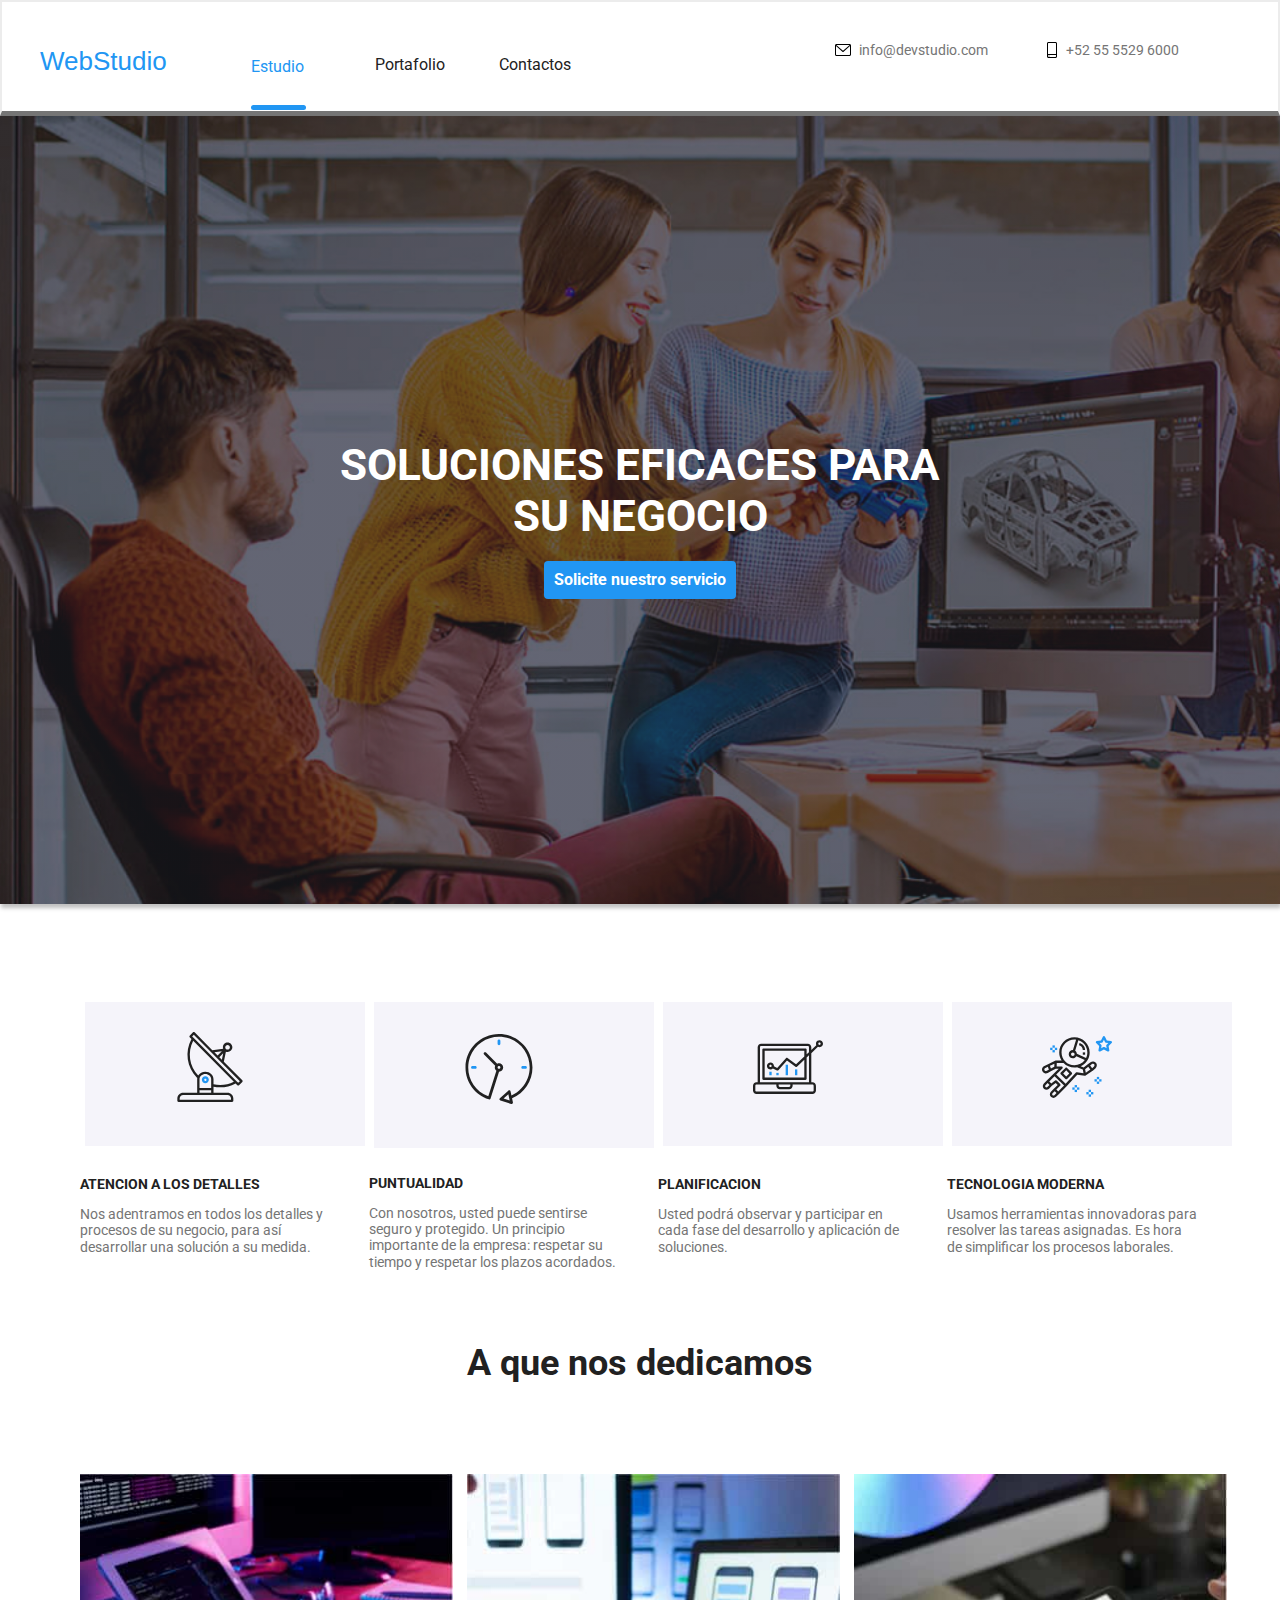
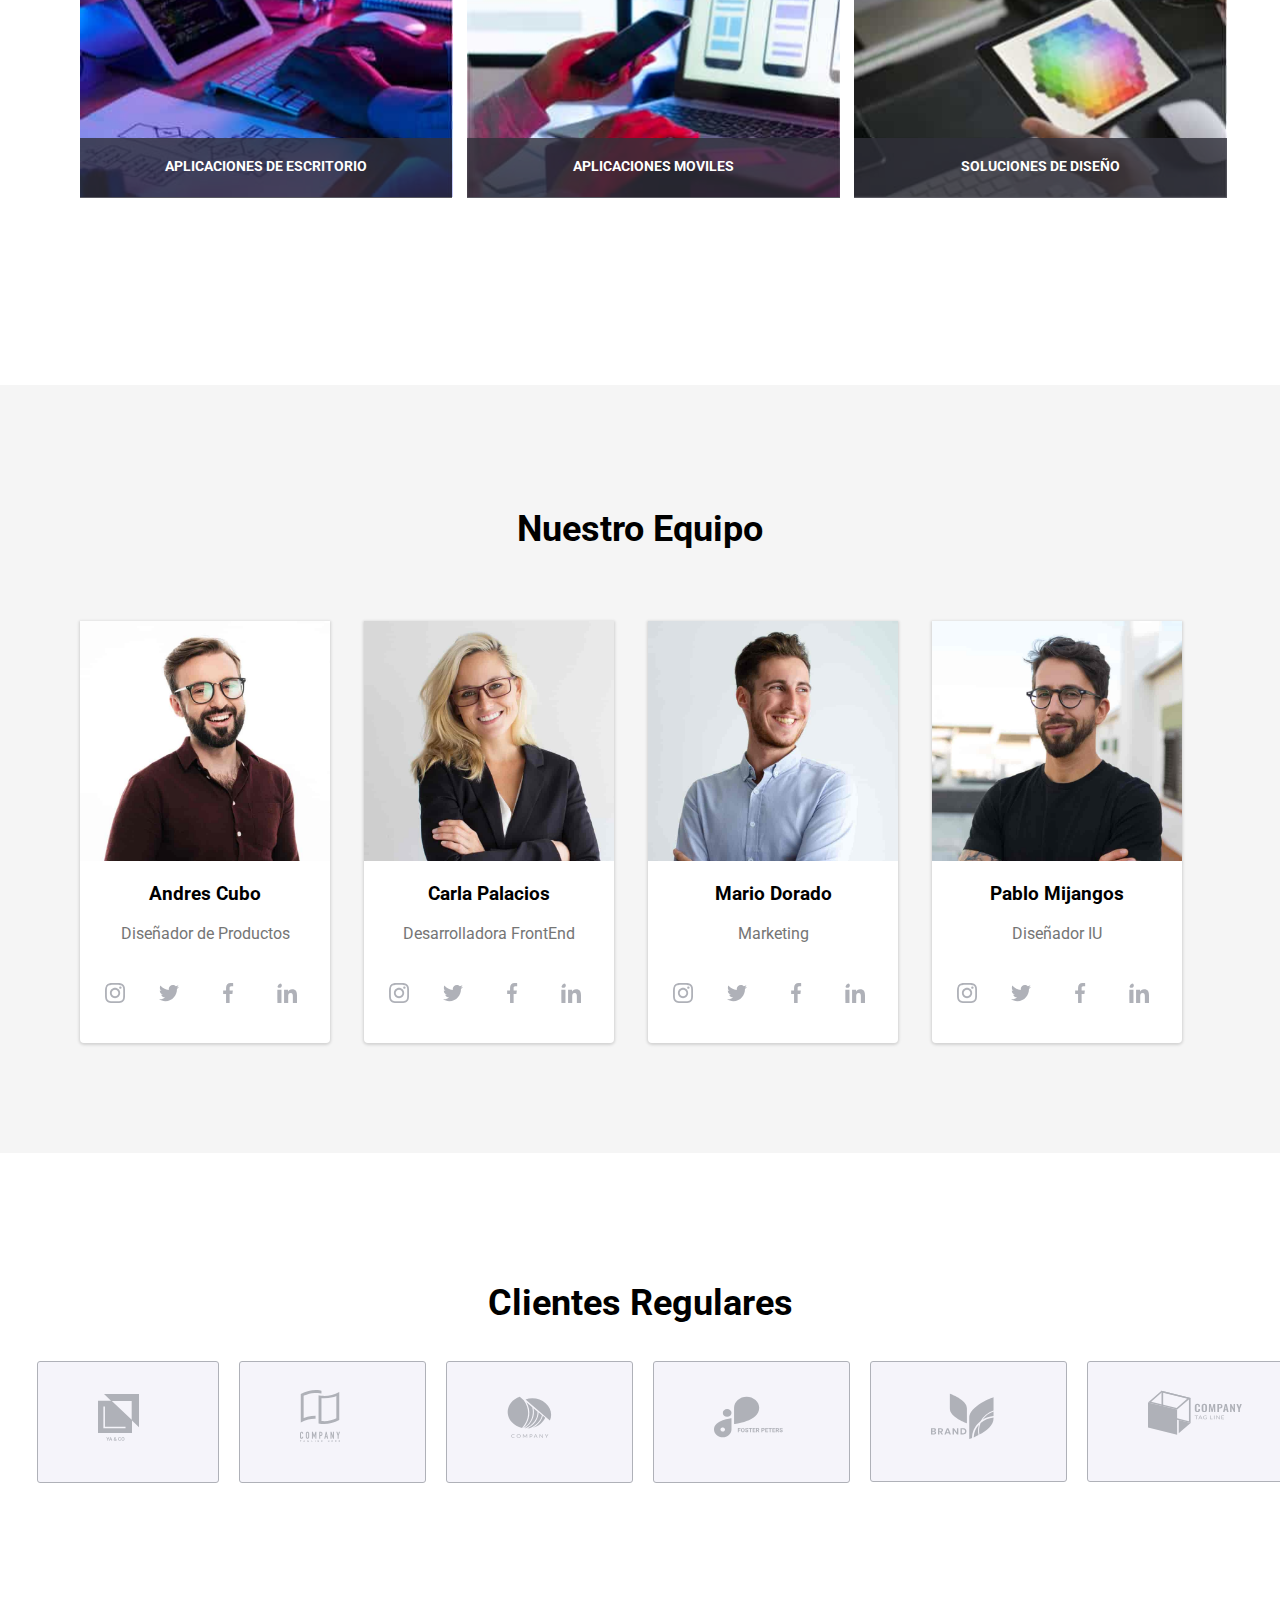
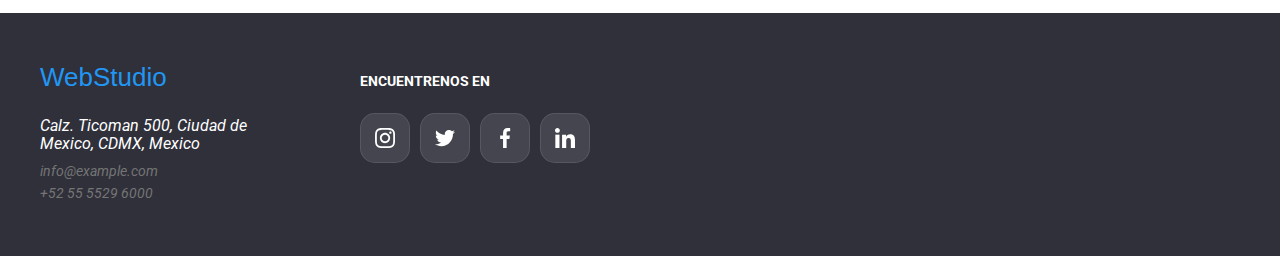
<file: index.html>
<!DOCTYPE html>
<html lang="es">
  <head>
    <meta charset="UTF-8" />
    <meta name="viewport" content="width=device-width, initial-scale=1.0" />
    <link rel="stylesheet" href="images/" />
    <link rel="stylesheet" href="./css/styles.css" />
    <link rel="preconnect" href="https://fonts.googleapis.com" />
    <link rel="preconnect" href="https://fonts.gstatic.com" crossorigin />
    <link
      href="https://fonts.googleapis.com/css2?family=Roboto:wght@400;500;700;900&display=swap"
      rel="stylesheet"
    />
    <link rel="stylesheet" href="./css/normalize.css" />

    <title>Tarea</title>
  </head>
  <body>
    <header class="linea">
      <div class="container-head">
        <nav class="nav">
          <a class="nav-web" href="WebStudio">WebStudio</a>
          <ul class="nav-ul">
            <li class="nav-li">
              <a class="nav-a" href="./index.html">Estudio</a>
            </li>
            <li class="nav-li"><a href="./portofolio.html">Portafolio</a></li>
            <li class="nav-li"><a href="Contactos">Contactos</a></li>
          </ul>
        </nav>
        <ul class="email-ul">
          <li class="email-li">
            <div class="celu">
              <svg class="nav-email-correo">
                <use href="./images/icons.svg#email"></use>
              </svg>
              <a class="nav-email" href="mailto:info@devstudio.com"
                >info@devstudio.com
              </a>
            </div>
          </li>
          <li class="email-li">
            <div class="celu">
              <svg class="phone">
                <use href="./images/icons.svg#smartphone"></use>
              </svg>
              <a class="nav-email" href="tel:+52 55 5529 6000"
                >+52 55 5529 6000
              </a>
            </div>
          </li>
        </ul>
      </div>
    </header>
    <main>
      <section class="section fond">
        <div class="slogan container">
          <h1 class="h1-slogan">SOLUCIONES EFICACES PARA<br />SU NEGOCIO</h1>
          <button type="button" class="btn" data-modal-open>
            Solicite nuestro servicio
          </button>
        </div>
      </section>
      <section class="section">
        <div class="container">
          <ul>
            <li class="title">
              <div class="atras">
                <svg class="antena">
                  <use href="./images/icons.svg#antena"></use>
                </svg>
              </div>
              <h3 class="title-tittle">ATENCION A LOS DETALLES</h3>
              <p class="texto">
                Nos adentramos en todos los detalles y procesos de su negocio,
                para así desarrollar una solución a su medida.
              </p>
            </li>
            <li class="title">
              <div class="atras-1">
                <svg class="reloj">
                  <use href="./images/icons.svg#clock"></use>
                </svg>
              </div>
              <h3 class="title-tittle-1">PUNTUALIDAD</h3>
              <p class="texto-2">
                Con nosotros, usted puede sentirse seguro y protegido. Un
                principio importante de la empresa: respetar su tiempo y
                respetar los plazos acordados.
              </p>
            </li>
            <li class="title">
              <div class="atras">
                <svg class="computer">
                  <use href="./images/icons.svg#diagram"></use>
                </svg>
              </div>
              <h3 class="title-tittle">PLANIFICACION</h3>
              <p class="texto">
                Usted podrá observar y participar en cada fase del desarrollo y
                aplicación de soluciones.
              </p>
            </li>
            <li class="title">
              <div class="atras">
                <svg class="astronauta">
                  <use href="./images/icons.svg#astronaut"></use>
                </svg>
              </div>
              <h3 class="title-tittle">TECNOLOGIA MODERNA</h3>
              <p class="texto">
                Usamos herramientas innovadoras para resolver las tareas
                asignadas. Es hora de simplificar los procesos laborales.
              </p>
            </li>
          </ul>
        </div>
      </section>
      <section class="section">
        <div class="container">
          <h2 class="titular">A que nos dedicamos</h2>
          <ul>
            <li class="photo">
              <img
                class="img-1"
                src="images/imagen.jpg"
                alt="teclado computador"
                width="373px"
              />
              <div class="compu">
                <h3 class="app">APLICACIONES DE ESCRITORIO</h3>
              </div>
            </li>
            <li class="photo">
              <img
                src="images/imagen 2.jpg"
                alt="celular en las manos"
                width="373px"
              />
              <div class="cel">
                <h3 class="app">APLICACIONES MOVILES</h3>
              </div>
            </li>
            <li class="photo">
              <img
                src="images/imagen 3.jpg"
                alt="tablet en la mano"
                width="373px"
              />
              <div class="cel">
                <h3 class="app">SOLUCIONES DE DISEÑO</h3>
              </div>
            </li>
          </ul>
        </div>
      </section>
      <section class="section fondo">
        <div class="container">
          <h2 class="team">Nuestro Equipo</h2>
          <ul>
            <li class="photo-1">
              <img src="images/support 1.jpg" alt="Andres" width="250px" />
              <h3 class="h3">Andres Cubo</h3>
              <p class="profesion">Diseñador de Productos</p>
              <svg class="icono">
                <use href="./images/icons.svg#instagram"></use>
              </svg>
              <svg class="icono1">
                <use href="./images/icons.svg#twitter"></use>
              </svg>
              <svg class="icono1">
                <use href="./images/icons.svg#facebook"></use>
              </svg>
              <svg class="icono1">
                <use href="./images/icons.svg#linkedin"></use>
              </svg>
            </li>
            <li class="photo-1">
              <img src="images/support 2 .jpg" alt="Carla" width="250px" />
              <h3 class="h3">Carla Palacios</h3>
              <p class="profesion">Desarrolladora FrontEnd</p>
              <svg class="icono">
                <use href="./images/icons.svg#instagram"></use>
              </svg>
              <svg class="icono1">
                <use href="./images/icons.svg#twitter"></use>
              </svg>
              <svg class="icono1">
                <use href="./images/icons.svg#facebook"></use>
              </svg>
              <svg class="icono1">
                <use href="./images/icons.svg#linkedin"></use>
              </svg>
            </li>
            <li class="photo-1">
              <img src="images/support 3 .jpg" alt="Mario" width="250px" />
              <h3 class="h3">Mario Dorado</h3>
              <p class="profesion">Marketing</p>
              <svg class="icono">
                <use href="./images/icons.svg#instagram"></use>
              </svg>
              <svg class="icono1">
                <use href="./images/icons.svg#twitter"></use>
              </svg>
              <svg class="icono1">
                <use href="./images/icons.svg#facebook"></use>
              </svg>
              <svg class="icono1">
                <use href="./images/icons.svg#linkedin"></use>
              </svg>
            </li>
            <li class="photo-1">
              <img src="images/support 4 .jpg" alt="Pablo" width="250px" />
              <h3 class="h3">Pablo Mijangos</h3>
              <p class="profesion">Diseñador IU</p>
              <svg class="icono">
                <use href="./images/icons.svg#instagram"></use>
              </svg>
              <svg class="icono1">
                <use href="./images/icons.svg#twitter"></use>
              </svg>
              <svg class="icono1">
                <use href="./images/icons.svg#facebook"></use>
              </svg>
              <svg class="icono1">
                <use href="./images/icons.svg#linkedin"></use>
              </svg>
            </li>
          </ul>
        </div>
      </section>
      <section class="section">
        <h3 class="clientes">Clientes Regulares</h3>
        <ul class="logos">
          <li>
            <div class="uni">
              <svg class="union">
                <use href="./images/icons.svg#company-1"></use>
              </svg>
            </div>
          </li>
          <li>
            <div class="uni">
              <svg class="papeles">
                <use href="./images/icons.svg#company-2"></use>
              </svg>
            </div>
          </li>
          <li>
            <div class="uni">
              <svg class="objecto">
                <use href="./images/icons.svg#company-3"></use>
              </svg>
            </div>
          </li>
          <li>
            <div class="uni">
              <svg class="foster">
                <use href="./images/icons.svg#company-4"></use>
              </svg>
            </div>
          </li>
          <li>
            <div class="uni">
              <svg class="hoja">
                <use href="./images/icons.svg#company-5"></use>
              </svg>
            </div>
          </li>
          <li>
            <div class="uni">
              <svg class="company">
                <use href="./images/icons.svg#company-6"></use>
              </svg>
            </div>
          </li>
        </ul>
      </section>
    </main>
    <footer class="back">
      <div class="container">
        <div class="redes">
          <h3 class="redes-1">ENCUENTRENOS EN</h3>
          <svg class="icono2">
            <use href="./images/icons.svg#instagram"></use>
          </svg>
          <svg class="icono2">
            <use href="./images/icons.svg#twitter"></use>
          </svg>
          <svg class="icono2">
            <use href="./images/icons.svg#facebook"></use>
          </svg>
          <svg class="icono2">
            <use href="./images/icons.svg#linkedin"></use>
          </svg>
        </div>
        <a class="logo" href="WebStudio">WebStudio</a>
        <address>
          <ul>
            <li class="address">
              <a
                class="letra"
                href="enlace google map"
                target="_blank"
                rel="noopener noreferrer"
                >Calz. Ticoman 500, Ciudad de Mexico, CDMX, Mexico</a
              >
            </li>
            <li class="emails">
              <a class="email-1" href="mailto:info@example.com"
                >info@example.com</a
              >
            </li>
            <li class="emails">
              <a class="email-2" href="tel:+52 55 5529 6000"
                >+52 55 5529 6000</a
              >
            </li>
          </ul>
        </address>
      </div>
    </footer>
    <div class="modal-backdrop is-hidden" data-modal>
      <div class="modal-container">
        <button class="close" type="button" data-modal-close>
          <svg>
            <use href="./images/icons.svg#close"></use>
          </svg>
        </button>
      </div>
    </div>
    <script src="./js/modal.js"></script>
  </body>
</html>
</file>
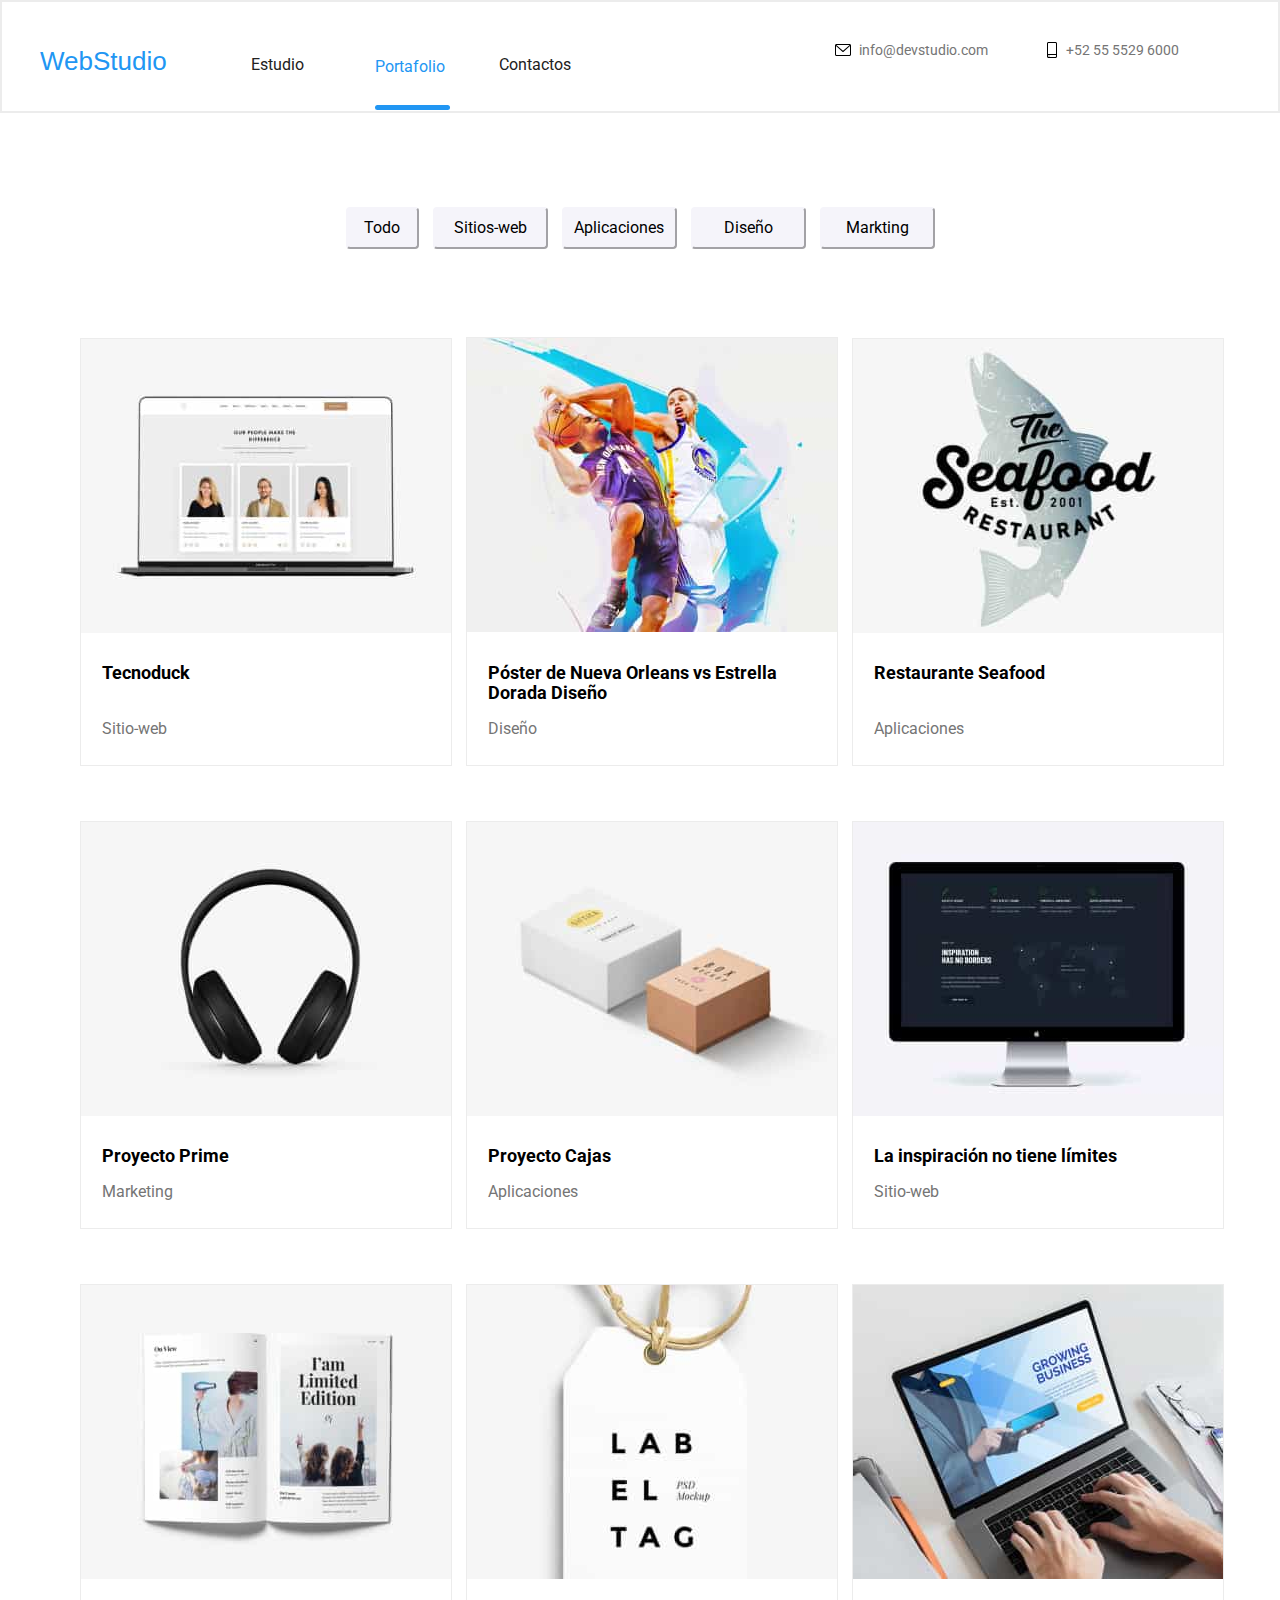
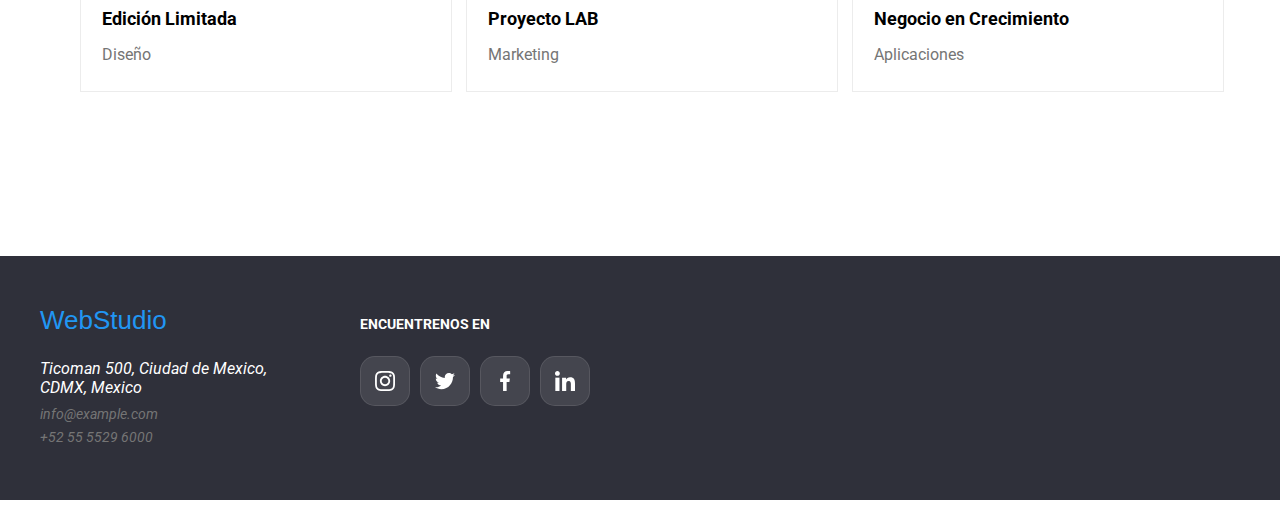
<file: portofolio.html>
<!DOCTYPE html>
<html lang="en">
  <head>
    <meta charset="UTF-8" />
    <meta http-equiv="X-UA-Compatible" content="IE=edge" />
    <meta name="viewport" content="width=device-width, initial-scale=1.0" />
    <link rel="stylesheet" href="images/" />
    <link rel="stylesheet" href="./css/styles.css" />
    <link rel="preconnect" href="https://fonts.googleapis.com" />
    <link rel="preconnect" href="https://fonts.gstatic.com" crossorigin />
    <link
      href="https://fonts.googleapis.com/css2?family=Roboto:wght@400;500;700;900&display=swap"
      rel="stylesheet"
    />
    <link rel="stylesheet" href="./css/normalize.css" />
    <title>Tarea2-davidmunar</title>
  </head>
  <body>
    <header class="linea-1">
      <div class="container-head">
        <nav class="nav">
          <a class="nav-web" href="WebStudio">WebStudio</a>
          <ul class="nav-ul">
            <li class="nav-li">
              <a href="./index.html">Estudio</a>
            </li>
            <li class="nav-li">
              <a class="nav-a-1" href="./portofolio.html">Portafolio</a>
            </li>
            <li class="nav-li">
              <a href="Contactos">Contactos</a>
            </li>
          </ul>
        </nav>
        <ul class="email-ul">
          <li class="email-li">
            <div class="celu">
              <svg class="nav-email-correo">
                <use href="./images/icons.svg#email"></use>
              </svg>
              <a class="nav-email" href="mailto:info@devstudio.com"
                >info@devstudio.com
              </a>
            </div>
          </li>
          <li class="email-li">
            <div class="celu">
              <svg class="phone">
                <use href="./images/icons.svg#smartphone"></use>
              </svg>
              <a class="nav-email" href="tel:+52 55 5529 6000"
                >+52 55 5529 6000
              </a>
            </div>
          </li>
        </ul>
      </div>
    </header>
    <main>
      <section class="container-boton section">
        <div class="container">
          <button class="container-botton" type="button">Todo</button>
          <button class="container-btn" type="button">Sitios-web</button>
          <button class="container-btn" type="button">Aplicaciones</button>
          <button class="container-btn" type="button">Diseño</button>
          <button class="container-btn" type="button">Markting</button>
        </div>
      </section>
      <section class="section">
        <div class="container">
          <ul class="section-ul">
            <li class="imagen-1">
              <img src="images/imagen01.jpg" alt="computador" width="370px" />
              <div class="container-animation">
                <p class="text-animation">
                  Tecnoduck es una plataforma de distribución de coronavirus de
                  última generación. Las compañías usan esta plataforma para el
                  espionaje digital y los ataques a los servidores seguros de la
                  competencia.
                </p>
              </div>
              <div class="animation">
                <h2 class="name">Tecnoduck</h2>
                <p class="text-1">Sitio-web</p>
              </div>
            </li>
            <li class="imagen-1">
              <img src="images/imagen02.jpg" alt="jugadores" width="370px" />
              <div class="container-animation">
                <p class="text-animation">
                  Lorem ipsum dolor sit amet consectetur adipisicing elit.
                  Dolore earum doloribus molestias, quas ut ipsam, ex, est
                  distinctio dignissimos incidunt similique harum deserunt
                  dicta! Autem tempore delenit
                </p>
              </div>
              <div class="animation">
                <h2 class="name">
                  Póster de Nueva Orleans vs Estrella Dorada Diseño
                </h2>
                <p class="text-2">Diseño</p>
              </div>
            </li>
            <li class="imagen-1">
              <img src="images/imagen03.jpg" alt="logo" width="370px" />
              <div class="container-animation">
                <p class="text-animation">
                  Lorem ipsum dolor sit amet consectetur adipisicing elit.
                  Dolore earum doloribus molestias, quas ut ipsam, ex, est
                  distinctio dignissimos incidunt similique harum deserunt
                  dicta! Autem tempore delenit
                </p>
              </div>
              <div class="animation">
                <h2 class="name">Restaurante Seafood</h2>
                <p class="text-1">Aplicaciones</p>
              </div>
            </li>

            <li class="imagen-1">
              <img src="images/imagen04.jpg" alt="audifonos" width="370px" />
              <div class="container-animation">
                <p class="text-animation">
                  Lorem ipsum dolor sit amet consectetur adipisicing elit.
                  Dolore earum doloribus molestias, quas ut ipsam, ex, est
                  distinctio dignissimos incidunt similique harum deserunt
                  dicta! Autem tempore delenit
                </p>
              </div>
              <div class="animation">
                <h2 class="name">Proyecto Prime</h2>
                <p class="text-2">Marketing</p>
              </div>
            </li>
            <li class="imagen-1">
              <img src="images/imagen05.jpg" alt="cajas" width="370px" />
              <div class="container-animation">
                <p class="text-animation">
                  Lorem ipsum dolor sit amet consectetur adipisicing elit.
                  Dolore earum doloribus molestias, quas ut ipsam, ex, est
                  distinctio dignissimos incidunt similique harum deserunt
                  dicta! Autem tempore delenit
                </p>
              </div>
              <div class="animation">
                <h2 class="name">Proyecto Cajas</h2>
                <p class="text-2">Aplicaciones</p>
              </div>
            </li>
            <li class="imagen-1">
              <img src="images/imagen06.jpg" alt="pantalla" width="370px" />
              <div class="container-animation">
                <p class="text-animation">
                  Lorem ipsum dolor sit amet consectetur adipisicing elit.
                  Dolore earum doloribus molestias, quas ut ipsam, ex, est
                  distinctio dignissimos incidunt similique harum deserunt
                  dicta! Autem tempore delenit
                </p>
              </div>
              <div class="animation">
                <h2 class="name">La inspiración no tiene límites</h2>
                <p class="text-2">Sitio-web</p>
              </div>
            </li>
            <li class="imagen-1">
              <img src="images/imagen07.jpg" alt="libro" width="370px" />
              <div class="container-animation">
                <p class="text-animation">
                  Lorem ipsum dolor sit amet consectetur adipisicing elit.
                  Dolore earum doloribus molestias, quas ut ipsam, ex, est
                  distinctio dignissimos incidunt similique harum deserunt
                  dicta! Autem tempore delenit
                </p>
              </div>
              <div class="animation">
                <h2 class="name">Edición Limitada</h2>
                <p class="text-2">Diseño</p>
              </div>
            </li>
            <li class="imagen-1">
              <img src="images/imagen08.jpg" alt="etiqueta" width="370px" />
              <div class="container-animation">
                <p class="text-animation">
                  Lorem ipsum dolor sit amet consectetur adipisicing elit.
                  Dolore earum doloribus molestias, quas ut ipsam, ex, est
                  distinctio dignissimos incidunt similique harum deserunt
                  dicta! Autem tempore delenit
                </p>
              </div>
              <div class="animation">
                <h2 class="name">Proyecto LAB</h2>
                <p class="text-2">Marketing</p>
              </div>
            </li>
            <li class="imagen-1">
              <img src="images/imagen09.jpg" alt="teclado" width="370px" />
              <div class="container-animation">
                <p class="text-animation">
                  Lorem ipsum dolor sit amet consectetur adipisicing elit.
                  Dolore earum doloribus molestias, quas ut ipsam, ex, est
                  distinctio dignissimos incidunt similique harum deserunt
                  dicta! Autem tempore delenit
                </p>
              </div>
              <div class="animation">
                <h2 class="name">Negocio en Crecimiento</h2>
                <p class="text-2">Aplicaciones</p>
              </div>
            </li>
          </ul>
        </div>
      </section>
    </main>
    <footer class="back">
      <div class="container">
        <div class="redes">
          <h3 class="redes-1">ENCUENTRENOS EN</h3>
          <svg class="icono2">
            <use href="./images/icons.svg#instagram"></use>
          </svg>
          <svg class="icono2">
            <use href="./images/icons.svg#twitter"></use>
          </svg>
          <svg class="icono2">
            <use href="./images/icons.svg#facebook"></use>
          </svg>
          <svg class="icono2">
            <use href="./images/icons.svg#linkedin"></use>
          </svg>
        </div>
        <a class="logo" href="WebStudio">WebStudio</a>
        <address>
          <ul>
            <li class="address">
              <a
                class="letra"
                href="enlace google map"
                target="_blank"
                rel="noopener noreferrer"
                >Ticoman 500, Ciudad de Mexico, CDMX, Mexico</a
              >
            </li>
            <li class="emails">
              <a class="email-1" href="mailto:info@example.com"
                >info@example.com</a
              >
            </li>
            <li class="emails">
              <a class="email-2" href="tel:+52 55 5529 6000"
                >+52 55 5529 6000</a
              >
            </li>
          </ul>
        </address>
      </div>
    </footer>
  </body>
</html>
</file>
<file: css/styles.css>
body {
  font-family: "Roboto", sans-serif;
}
.container {
  max-width: 1200px;
  margin: auto;
  text-decoration: none;
}
.section {
  padding: 94px 0;
}
:root {
  --main-title-color: #ffffff;
  --second-title-color: #212121;
  --second-text-color: #757575;
  --background-color: #2f303a;
  --second-background-color: #f5f4fa;
  --accent-color: #2196f3;
}
.linea {
  border: solid 2px;
  border-color: #ececec;
  border-bottom: solid #757575 5px;
}
.linea-1 {
  border: solid 2px;
  border-color: #ececec;
}
.container-head {
  max-width: 1200px;
  margin: auto;
  padding-bottom: 20px;
  display: flex;
  flex-direction: row;
}
.nav {
  margin-top: 20px;
}
a {
  font-size: 16px;
  text-decoration: none;
  color: var(--second-title-color);
}
ul {
  list-style: none;
}
.nav-web {
  font-size: 26px;
  text-decoration: none;
  font-family: "Raleway", sans-serif;
  font-weight: 700px;
  color: var(--accent-color);
}
.nav-ul {
  display: inline-block;
}
.nav-a {
  color: var(--accent-color);
  position: relative;
  top: 20px;
}
.nav-a::after {
  content: "";
  display: inline-block;
  width: 55px;
  height: 5px;
  background-color: #2196f3;
  position: relative;
  top: 20px;
  border-radius: 4px;
}
.nav-a-1 {
  color: var(--accent-color);
  position: relative;
  top: 20px;
}
.nav-a-1::after {
  content: "";
  display: inline-block;
  width: 75px;
  height: 5px;
  background-color: #2196f3;
  position: relative;
  top: 20px;
  border-radius: 4px;
}
.nav-li:hover > a {
  color: var(--accent-color);
}

.nav-li {
  display: inline-block;
  font-size: 16px;
  color: var(--accent-color);
  width: 80px;
  margin-left: 40px;
}
.email-ul {
  width: 600px;
  text-align: end;
  margin-top: 38px;
}
.email-li {
  display: inline-block;
  padding-left: 50px;
}

.celu:hover {
  fill: var(--accent-color) !important;
}

.nav-email-correo {
  width: 20px;
  height: 16px;
}

.phone {
  width: 20px;
  height: 20px;
  position: relative;
  left: 5px;
  top: 2px;
}

.nav-email {
  color: var(--second-text-color);
  font-size: 14px;
  position: relative;
  bottom: 5px;
}
.nav-email:hover,
.nav-email:focus {
  color: var(--accent-color);
}

.slogan {
  display: flex;
  flex-direction: column;
  height: 600px;
  justify-content: center;
  align-items: center;
}
.fond {
  background-color: var(--background-color);
  background-image: linear-gradient(
      to right,
      rgba(47, 48, 58, 0.4),
      rgba(47, 48, 58, 0.4)
    ),
    url(../images/Imagenfondo.jpg);
  background-size: cover;
  box-shadow: 1px 4px 4px #00000040;
}
.h1-slogan {
  font-size: 44px;
  color: var(--main-title-color);

  text-align: center;
}

.btn {
  font-size: 16px;
  font-weight: bold;
  color: var(--main-title-color);
  border: 1px;
  border-radius: 4px;
  background: var(--accent-color);
  position: relative;
  bottom: 10px;
  left: 0;
  padding: 10px;
  cursor: pointer;
}
.modal-backdrop {
  position: fixed;
  top: 0;

  left: 0;

  background-color: rgb(0, 0, 0, 0.5);
  display: flex;
  box-shadow: rgba(0, 0, 0, 0.2);
  opacity: 1;
  pointer-events: auto;
  visibility: visible;
  width: 100vw;
  height: 100vh;
}
.modal-container {
  margin: auto;
  width: 528px;
  height: 581px;
  border-radius: 4px;
  background-color: var(--main-title-color);
}
.close {
  position: relative;
  left: 495px;
  top: 10px;
  width: 25px;
  height: 20px;
  background-color: var(--main-title-color);
  border-color: var(--main-title-color);
  cursor: pointer;
}

.is-hidden {
  visibility: hidden;
  opacity: 0.8;
  pointer-events: none;
}
.atras {
  background-color: var(--second-background-color);
  padding: 10px 0;
  margin-left: 5px;
  margin-top: -20px;
}
.atras-1 {
  background-color: var(--second-background-color);
  padding: 10px 0;
  margin-left: 5px;
  margin-top: -20px;
  margin-bottom: -27px;
  position: relative;
  top: 8px;
}
.antena {
  width: 270px;
  height: 80px;
  margin: 20px 10px 20px 0;
  padding-left: 90px;
}
.reloj {
  width: 270px;
  height: 80px;
  margin: 22px 10px 20px 0;
  padding-left: 90px;
}
.computer {
  width: 270px;
  height: 80px;
  margin: 20px 10px 20px 0;
  padding-left: 90px;
}
.astronauta {
  width: 270px;
  height: 80px;
  margin: 20px 10px 20px 0;
  padding-left: 90px;
}
.title {
  display: inline-block;
}

.title-tittle {
  font-size: 14px;
  color: var(--second-title-color);
  margin-left: 20px;
  margin-top: 30px;
  position: relative;
  right: 20px;
}
.title-tittle-1 {
  font-size: 14px;
  color: var(--second-title-color);
  margin-left: 20px;
  margin-top: 27px;
  padding-bottom: 20px;
  position: relative;
  top: 35px;
  right: 20px;
}
.texto {
  width: 250px;
  color: var(--second-text-color);
  font-size: 14px;
  margin-right: 20px;
}
.texto-2 {
  width: 250px;
  color: var(--second-text-color);
  font-size: 14px;

  position: relative;
  top: 15px;
}

.titular {
  text-align: center;
  font-size: 36px;
  color: var(--second-title-color);
  margin-top: -130px;
  padding-bottom: 20px;
}
.photo {
  display: inline-block;
  margin-right: 10px;
  margin-top: 40px;
}
.compu {
  margin-bottom: -20px;
  background-color: rgba(47, 48, 58, 0.8);
  position: relative;
  bottom: 77px;
  height: 60px;
  width: 372px;
}
.app {
  font-size: 14px;
  color: var(--main-title-color);
  text-align: center;
  position: relative;
  top: 20px;
}
.cel {
  background-color: rgba(47, 48, 58, 0.8);
  position: relative;
  bottom: 77px;
  height: 60px;
}

.fondo {
  background-color: whitesmoke;
}
.team {
  text-align: center;
  font-size: 36px;
  width: 1200px;
}
.photo-1 {
  display: inline-block;
  background-color: var(--main-title-color);
  border-radius: 0 0 4px 4px;
  box-shadow: 0 1px 3px 1px #00000024;
  margin-right: 30px;
  margin-top: 40px;
}

.h3 {
  text-align: center;
}
.profesion {
  color: #757575;
  text-align: center;
  padding-bottom: 10px;
}

.icono {
  border-radius: 40%;
  border: solid #ffffff 1px;
  width: 50px;
  height: 50px;
  padding-left: 14px;
  padding-top: 13px;
  margin-left: 10px;
  margin-bottom: 20px;
  fill: #afb1b8 !important;
}

.icono:hover {
  background-color: var(--accent-color);
  fill: var(--main-title-color) !important;
}

.icono1 {
  width: 50px;
  height: 50px;
  border-radius: 40%;
  border: solid #ffffff 1px;
  padding-left: 14px;
  padding-top: 13px;
  margin-right: 5px;
  margin-bottom: 20px;
  fill: #afb1b8 !important;
}
.icono1:hover {
  background-color: var(--accent-color);
  fill: var(--main-title-color) !important;
}

.clientes {
  font-size: 36px;
  text-align: center;
}
.logos {
  display: flex;
  justify-content: center;
}
.uni {
  background-color: var(--second-background-color);
  padding: 20px 60px;
  margin-left: 20px;
  margin-bottom: 20px;
  border: solid #afb1b8 1px;
  border-radius: 3px;
  cursor: pointer;
}
.uni {
  fill: #afb1b8 !important;
}
.uni:hover {
  border: solid var(--accent-color) 2px;
  fill: var(--accent-color) !important;
}
.union {
  margin: 12px 0;
  width: 60px;
  height: 52px;
}

.papeles {
  margin: 8px 0px;
  width: 65px;
  height: 60px;
}

.objecto {
  margin: 14px 0;
  width: 65px;
  height: 48px;
}
.foster {
  margin: 14px 0;
  width: 75px;
  height: 48px;
}
.hoja {
  margin: 11px 0;
  width: 75px;
  height: 53px;
}
.company {
  margin: 8px 0;
  width: 95px;
  height: 59px;
}
.back {
  background-color: var(--background-color);
}

.logo {
  display: block;
  font-family: "Raleway", sans-serif;
  font-size: 26px;
  color: #2196f3;
}
.redes {
  display: flex;
}
.redes-1 {
  font-size: 14px;
  color: var(--main-title-color);
  width: 450px;
  text-align: end;
  position: relative;
  top: 46px;
}

.icono2 {
  width: 50px;
  height: 50px;
  border: solid rgba(255, 255, 255, 0.1) 1px;
  background-color: rgba(255, 255, 255, 0.1);
  border-radius: 30%;
  padding: 14px;
  margin-right: 10px;
  position: relative;
  top: 100px;
  right: 130px;
  fill: var(--main-title-color) !important;
}
.icono2:hover {
  background-color: var(--accent-color);
}
.address {
  width: 250px;
  margin-left: -40px;
  padding: 8px 0;
}

.letra {
  color: var(--main-title-color);
}
.emails {
  padding-bottom: 5px;
}
.email-1 {
  color: var(--second-text-color);
  font-size: 14px;
  margin-left: -40px;
}
.email-1:hover,
.email-1:focus {
  color: var(--accent-color);
}
.email-2 {
  color: var(--second-text-color);
  font-size: 14px;
  margin-left: -40px;
  padding-bottom: 50px;
  background-color: var(--background-color);
  display: block;
}
.email-2:hover,
.email-2:focus {
  color: var(--accent-color);
}
.container-boton {
  display: flex;
}
.container-botton {
  cursor: pointer;
  background-color: #f5f4fa;
  font-size: 16px;
  width: 73px;
  padding: 10px;
  border-radius: 4px;
  margin: 0 5px;
  border-color: #f5f4fa;
}
.container-botton:hover,
.container-botton:focus {
  color: var(--main-title-color);
  box-shadow: 1px 2px 4px 1px #00000059;
  background-color: var(--accent-color);
  border-color: var(--accent-color);
}
.container-btn {
  cursor: pointer;
  background-color: #f5f4fa;
  font-size: 16px;
  width: 115px;
  padding: 10px 10px;
  border-radius: 4px;
  border-color: #f5f4fa;
  margin: 0 5px;
}
.container-btn:hover,
.container-btn:focus {
  color: var(--main-title-color);
  box-shadow: 1px 2px 4px 1px #00000059;
  background-color: var(--accent-color);
  border-color: var(--accent-color);
}
.section-ul {
  margin-top: -100px;
}
.imagen-1 {
  display: inline-block;
  border: solid #ececec 1px;
  margin-right: 10px;
  margin-bottom: 50px;
  position: relative;
  overflow: hidden;
}
.imagen-1:hover {
  background-color: var(--main-title-color);
  border-radius: 0 0 1px 1px;
  box-shadow: 1px 4px 6px 2px #00000024;
}
.container-animation {
  position: absolute;
  top: 0px;
  height: 294px;
  width: 370px;
  background: rgba(33, 150, 243, 0.9);
  transform: translateY(150%);
  transition: transform 250ms ease;
  transition-timing-function: cubic-bezier(0.4, 0, 0.2, 1);
}
.imagen-1:hover .container-animation {
  transform: translateY(0%);
}
.text-animation {
  color: var(--main-title-color);
  padding: 63px 24px;
  letter-spacing: 0.03em;
}
.animation {
  background-color: var(--main-title-color);
  position: inherit;
  border: solid 1px var(--main-title-color);
}
.name {
  font-size: 18px;
  width: 322px;
  margin-top: 25px;
  padding-right: 10px;
  padding-left: 20px;
}
.text-1 {
  font-size: 16px;
  width: 322px;
  color: var(--second-text-color);
  padding-top: 20px;
  padding-left: 20px;
  padding-bottom: 10px;
}
.text-2 {
  font-size: 16px;
  width: 322px;
  color: var(--second-text-color);
  padding-left: 20px;
  padding-bottom: 10px;
}
</file>
